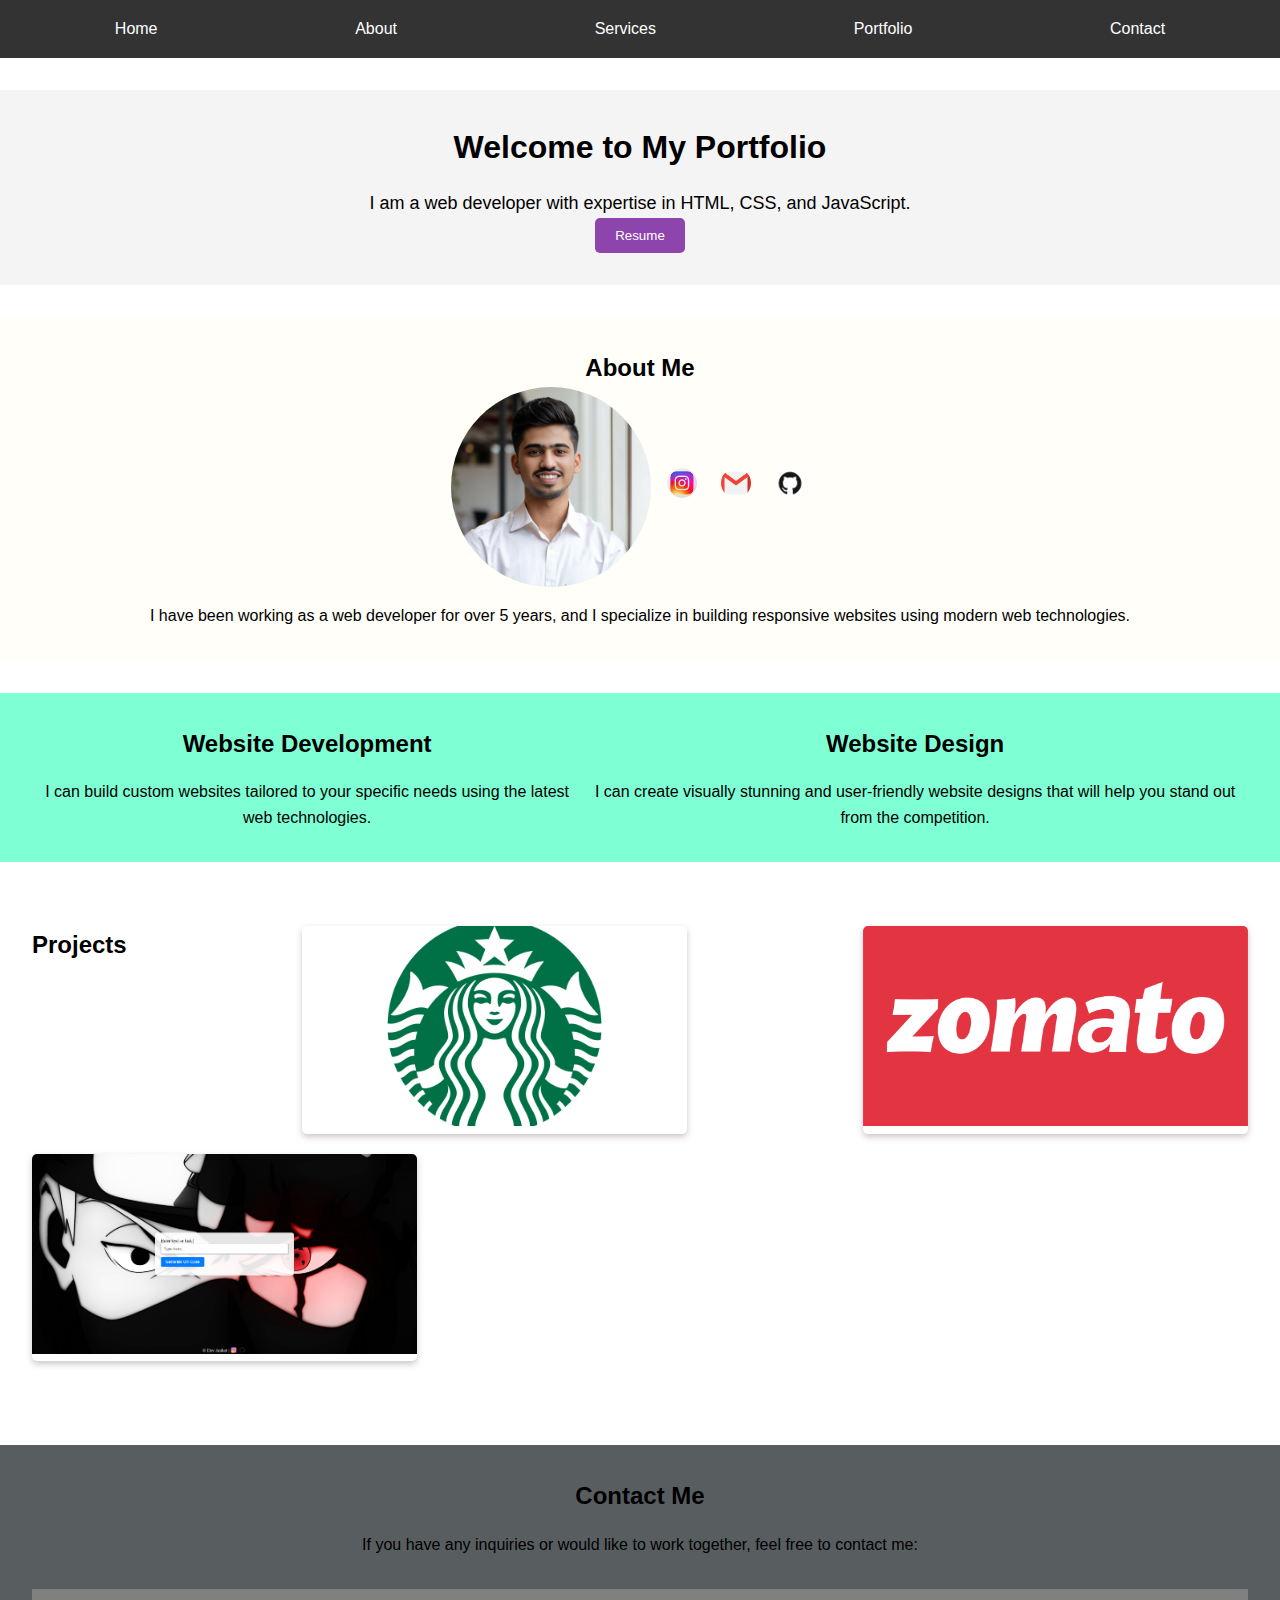
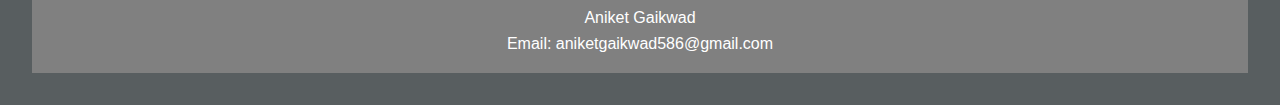
<file: index.html>
<!DOCTYPE html>
<html lang="en">
<head>
    <meta charset="UTF-8">
    <meta name="viewport" content="width=device-width, initial-scale=1.0">
    <title>Portfolio Website</title>
    <!-- Add link to CSS file -->
    <link rel="stylesheet" href="styles.css">
</head>
<body>
    <!-- Navigation Menu -->
    <nav>
        <ul>
            <li><a href="#home">Home</a></li>
            <li><a href="#about">About</a></li>
            <li><a href="#services">Services</a></li>
            <li><a href="#portfolio">Portfolio</a></li>
            <li><a href="#contact">Contact</a></li>
        </ul>
    </nav>

    <!-- Hero Section -->
    <section id="home" class="hero-section">
        <h1>Welcome to My Portfolio</h1>
        <p>I am a web developer with expertise in HTML, CSS, and JavaScript.</p>
        <a id="downloadResumeLink" href="Aniket_gaikwadResume.pdf" download>Download Resume</a>
<button id="downloadResumeButton" class="hidden">Resume</button>
    </section>
<!-- About Section -->
<section id="about" class="about-section">
    <h2>About Me</h2>
    <div class="profile-info">
        <img src="stock images/dppic.jpg" alt="profile">
        <div class="social-icons">
            <a href="https://www.instagram.com/" target="_blank"><img src="stock images/insta.jpeg" alt="Instagram"></a>
            <a href="mailto:youremail@example.com"><img src="stock images/mail.png" alt="Email"></a>
            <a href="https://github.com/" target="_blank"><img src="stock images/git.png" alt="GitHub"></a>
        </div>
    </div>
    <p>I have been working as a web developer for over 5 years, and I specialize in building responsive websites using modern web technologies.</p>
    
    
</section>





    <!-- Services Section -->
    <section id="services" class="services-section">
        <h2></h2>
        <div class="service-item">
            <i class="fas fa-clock"></i>
            <h3>Website Development</h3>
            <p>I can build custom websites tailored to your specific needs using the latest web technologies.</p>
        </div>
        <div class="service-item">
            <i class="fas fa-palette"></i>
            <h3>Website Design</h3>
            <p>I can create visually stunning and user-friendly website designs that will help you stand out from the competition.</p>
        </div>
    </section>

    <section id="portfolio" class="portfolio-section">
        <h2>Projects</h2>
        <div class="portfolio-item">
            <a href="https://65d11229b12513d96bbdb5f6--starbucklanding.netlify.app/" target="_blank">
                <img src="stock images/Starbucks-Logo.png" alt="Project 1">
                <div class="portfolio-item-info">
                    <h3>Project 1</h3>
                    <p>Starbucks Landing Page.</p>
                </div>
            </a>
        </div>
        <div class="portfolio-item">
            <a href="https://65d11f1428293ddc95cb92cf--zomatoproaniket.netlify.app/">
                <img src="stock images/zomato.png" alt="Project 3">
                <div class="portfolio-item-info">
                    <h3>Project 2</h3>
                    <p>Zomato Landing Page.</p>
                </div>
            </a>
        </div>
        <div class="portfolio-item">
            <a href="https://aniket586.github.io/test-link-to-qr/" target="_blank">
                <img src="stock images/QR-Code-Generator.png" alt="Project 2">
                <div class="portfolio-item-info">
                    <h3>Project 3</h3>
                    <p>Linkto QR Generator</p>
                </div>
            </a>
        </div>
    </section>
        <!-- Contact Section -->
        <section id="contact" class="contact-section">
            <h2>Contact Me</h2>
            <p>If you have any inquiries or would like to work together, feel free to contact me:</p>
            <footer class="footer">
                <p>Aniket Gaikwad</p>
                <p>Email: aniketgaikwad586@gmail.com</p>
            </footer>
        </section>
        

    <!-- Add link to JavaScript file -->
    <script src="script.js"></script>
</body>
</html>
</file>
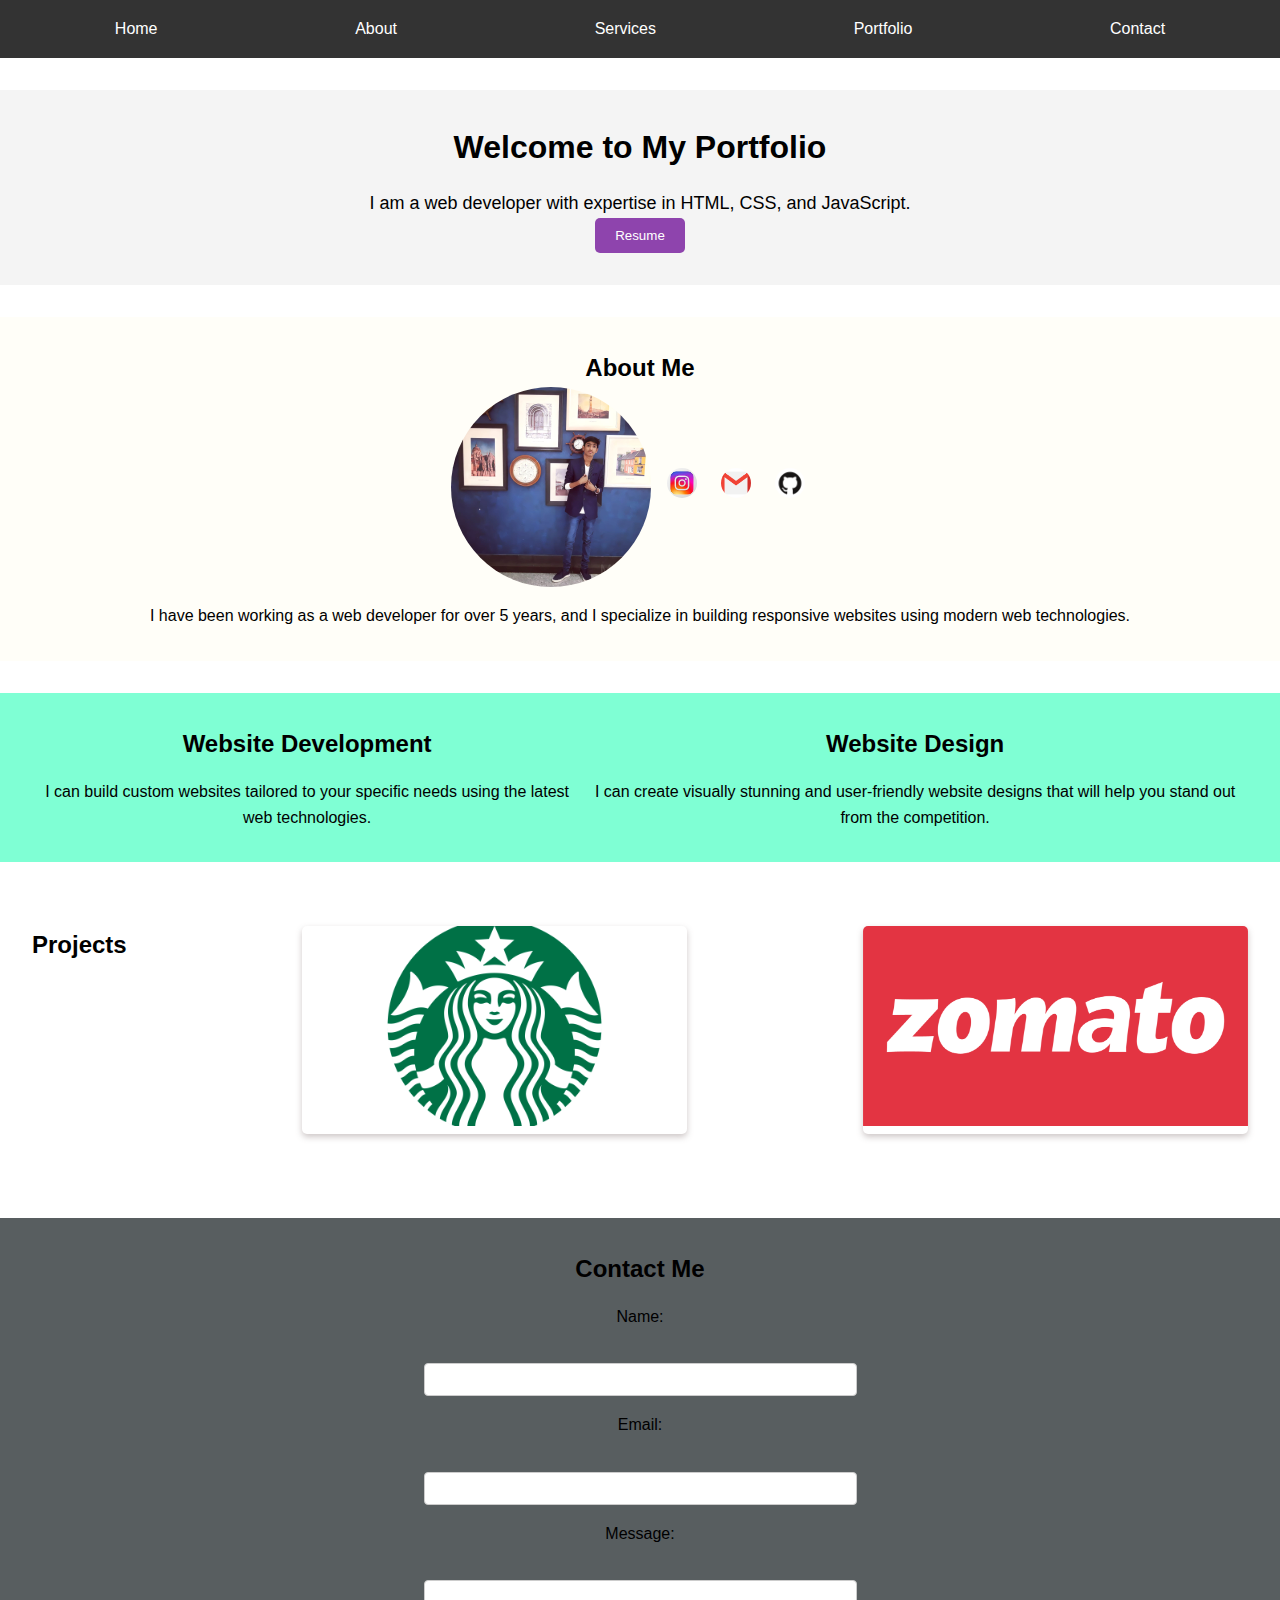
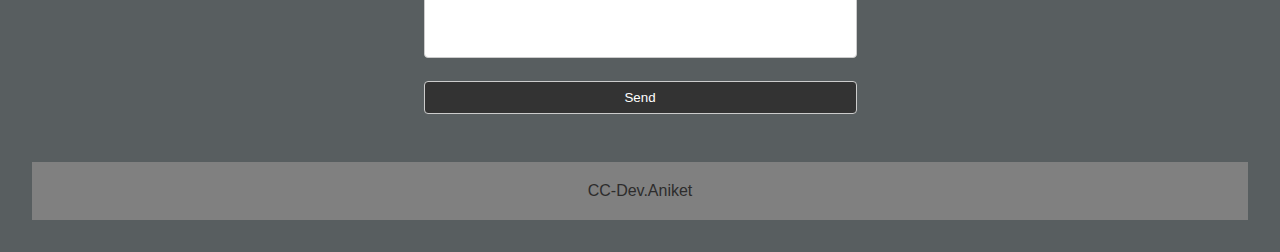
<file: port.html>
<!DOCTYPE html>
<html lang="en">
<head>
    <meta charset="UTF-8">
    <meta name="viewport" content="width=device-width, initial-scale=1.0">
    <title>Portfolio Website</title>
    <!-- Add link to CSS file -->
    <link rel="stylesheet" href="styles.css">
</head>
<body>
    <!-- Navigation Menu -->
    <nav>
        <ul>
            <li><a href="#home">Home</a></li>
            <li><a href="#about">About</a></li>
            <li><a href="#services">Services</a></li>
            <li><a href="#portfolio">Portfolio</a></li>
            <li><a href="#contact">Contact</a></li>
        </ul>
    </nav>

    <!-- Hero Section -->
    <section id="home" class="hero-section">
        <h1>Welcome to My Portfolio</h1>
        <p>I am a web developer with expertise in HTML, CSS, and JavaScript.</p>
        <a id="downloadResumeLink" href="aniketcv.docx" download>Download Resume</a>
<button id="downloadResumeButton" class="hidden">Resume</button>
    </section>
<!-- About Section -->
<section id="about" class="about-section">
    <h2>About Me</h2>
    <div class="profile-info">
        <img src="stock images/dp.jpg" alt="profile">
        <div class="social-icons">
            <a href="https://www.instagram.com/" target="_blank"><img src="stock images/insta.jpeg" alt="Instagram"></a>
            <a href="mailto:youremail@example.com"><img src="stock images/mail.png" alt="Email"></a>
            <a href="https://github.com/" target="_blank"><img src="stock images/git.png" alt="GitHub"></a>
        </div>
    </div>
    <p>I have been working as a web developer for over 5 years, and I specialize in building responsive websites using modern web technologies.</p>
    
    
</section>





    <!-- Services Section -->
    <section id="services" class="services-section">
        <h2></h2>
        <div class="service-item">
            <i class="fas fa-clock"></i>
            <h3>Website Development</h3>
            <p>I can build custom websites tailored to your specific needs using the latest web technologies.</p>
        </div>
        <div class="service-item">
            <i class="fas fa-palette"></i>
            <h3>Website Design</h3>
            <p>I can create visually stunning and user-friendly website designs that will help you stand out from the competition.</p>
        </div>
    </section>

    <section id="portfolio" class="portfolio-section">
        <h2>Projects</h2>
        <div class="portfolio-item">
            <a href="https://65d11229b12513d96bbdb5f6--starbucklanding.netlify.app/" target="_blank">
                <img src="stock images/Starbucks-Logo.png" alt="Project 1">
                <div class="portfolio-item-info">
                    <h3>Project 1</h3>
                    <p>Description of Project 1.</p>
                </div>
            </a>
        </div>
        <div class="portfolio-item">
            <a href="https://65d11f1428293ddc95cb92cf--zomatoproaniket.netlify.app/">
                <img src="stock images/zomato.png" alt="Project 2">
                <div class="portfolio-item-info">
                    <h3>Project 2</h3>
                    <p>Description of Project 2.</p>
                </div>
            </a>
        </div>
    </section>

    <!-- Contact Section -->
    <section id="contact" class="contact-section">
        <h2>Contact Me</h2>
        <form action="mailto:youremail@example.com" method="post" enctype="text/plain">
            <label for="name">Name:</label><br>
            <input type="text" id="name" name="name" required><br>
            <label for="email">Email:</label><br>
            <input type="email" id="email" name="email" required><br>
            <label for="message">Message:</label><br>
            <textarea id="message" name="message" rows="4" cols="50" required></textarea><br>
            <input type="submit" value="Send">
        </form>
        <footer id="s">CC-Dev.Aniket</footer>
    </section>

    <!-- Add link to JavaScript file -->
    <script src="script.js"></script>
</body>
</html>
</file>
<file: styles.css>
/* Reset default styles */
* {
    margin: 0;
    padding: 0;
    box-sizing: border-box;
}

body {
    font-family: Arial, sans-serif;
    line-height: 1.6;
}

/* Navigation */
nav {
    background-color: #333;
    padding: 1rem;
}

nav ul {
    list-style-type: none;
    margin: 0;
    padding: 0;
    display: flex;
    justify-content: space-around;
}

nav li {
    color: #fff;
}

nav a {
    color: #fff;
    text-decoration: none;
}

nav a:hover {
    color: #ccc;
}

/* Hero Section */
.hero-section {
    background-color: #f4f4f4;
    padding: 2rem;
    text-align: center;
    margin: 2rem 0;
}

.hero-section h1 {
    font-size: 2rem;
    margin-bottom: 1rem;
}

.hero-section p {
    font-size: 1.125rem;
}
button {
    background-color: #8e44ad;
    color: #fff;
    border: none;
    padding: 10px 20px;
    border-radius: 5px;
    cursor: pointer;
    transition: background-color 0.3s ease;
    display: block; /* Make the button a block-level element */
    margin: 0 auto; /* Center the button horizontally */
}

  button:hover {
    background-color: #7a378b;
  }

.about-section {
    padding: 2rem;
    text-align: center;
    background-color: #fffef7ec; /* gold */
    margin: 2rem 0;
}

.profile-info {
    display: flex;
    align-items: center;
    justify-content: center;
    margin-bottom: 1rem;
}

.profile-info img {
    width: 200px;
    height: 200px;
    border-radius: 50%;
    margin-right: 1rem;
}

.social-icons {
    display: flex;
    align-items: center;
}

.social-icons a {
    margin-right: 0.5rem;
}

.social-icons img {
    width: 30px;
    height: 30px;
    border-radius: 50%;
    transition: transform 0.3s ease;
}

.social-icons img:hover {
    transform: scale(1.2);
}
/* Services Section */
.services-section {
    padding: 2rem;
    background-color: aquamarine;
    display: flex;
    justify-content: space-around;
    margin: 2rem 0;
}

.service-item {
    text-align: center;
}

.service-item i {
    font-size: 2rem;
    margin-bottom: 1rem;
}

.service-item h3 {
    font-size: 1.5rem;
    margin-bottom: 1rem;
}

.service-item p {
    font-size: 1rem;
}

.portfolio-section {
    padding: 2rem;
    display: flex;
    flex-wrap: wrap;
    justify-content: space-between;
    align-items: flex-start; /* Align items to the top */
    background-color: #ffffff; /* light salmon */
    margin: 2rem 0;
}

.portfolio-item {
    width: calc(33.33% - 20px); /* Adjust the width of each item */
    margin-bottom: 20px; /* Add bottom margin */
    border-radius: 5px;
    overflow: hidden;
    box-shadow: 0 3px 6px rgba(199, 191, 191, 0.872);
    transition: transform 0.3s ease-in-out;
}

.portfolio-item:hover {
    transform: translateY(-5px);
}

.portfolio-item img {
    width: 100%;
    height: auto;
    object-fit: cover;
    object-position: center;
    width: 100%;
    height: 200px;
}

.portfolio-item-info {
    position: absolute;
    bottom: 0;
    left: 0;
    right: 0;
    padding: 1rem;
    background-color: #2d2c2c;
    opacity: 0;
    transition: opacity 0.3s ease-in-out;
}

.portfolio-item:hover .portfolio-item-info {
    opacity: 1;
}

.portfolio-item-info h3 {
    font-size: 1.2rem;
    margin-bottom: 0.5rem;
}

.portfolio-item-info p {
    font-size: 0.9rem;
    margin-bottom: 0;
}
/* Contact Section */
.contact-section {
    padding: 2rem;
    text-align: center;
    background-color: #585e60; /* sky blue */

}

.contact-section h2 {
    font-size: 1.5rem;
    margin-bottom: 1rem;
}

.contact-section form {
    display: inline-block;
}

.contact-section label {
    display: block;
    margin-bottom: 0.5rem;
}

.contact-section input, .contact-section textarea {
    width: 100%;
    padding: 0.5rem;
    margin-bottom: 1rem;
    border: 1px solid #ccc;
    border-radius: 4px;
}

.contact-section textarea {
    resize: none;
}

.contact-section input[type="submit"] {
    background-color: #333;
    color: #fff;
    cursor: pointer;
}

.contact-section input[type="submit"]:hover {
    background-color: #555;
}

/* Footer Section */
footer {
    background-color: #808080; /* grey */
    padding: 1rem;
    text-align: center;
    margin-top: 2rem;
    color: #fff; /* text color */
}

@media only screen and (max-width: 768px) {
    #navbar ul {
      flex-direction: column;
    }
  
    #navbar a {
      margin-right: 0;
      margin-bottom: 10px;
    }
  
    #welcome-section h1 {
      font-size: 60px;
    }
  
    .project-tile {
      margin: 10px;
    }
  
    .enlarge-on-hover {
      width: 100%;
    }
  
    footer p {
      font-size: 12px;
    }

}#s {

   color: #2d2c2c;
   bottom: auto;
}
</file>
